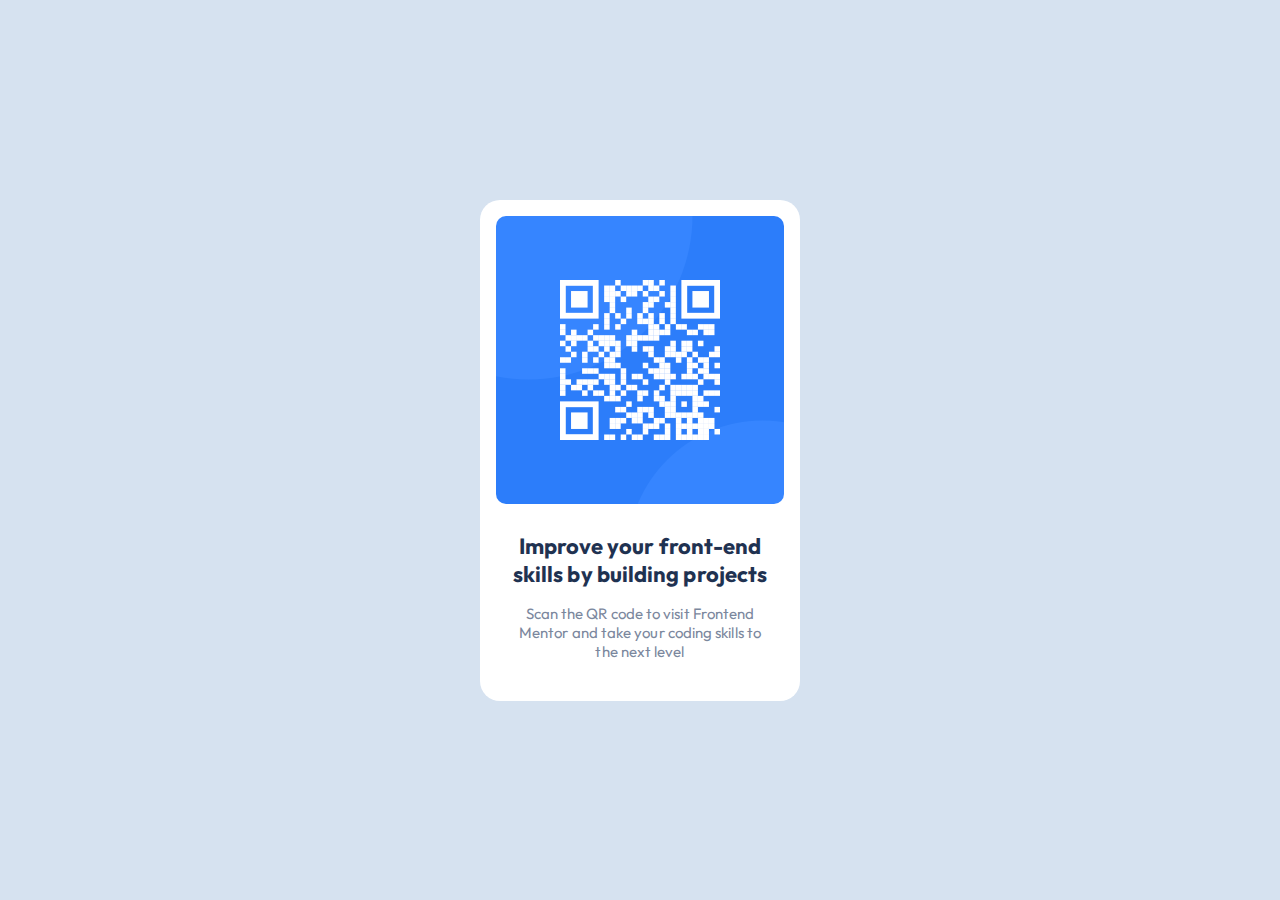
<file: componente-qrcode/index.html>
<!DOCTYPE html>
<html lang="en">
  <head>
    <meta charset="UTF-8" />
    <meta name="viewport" content="width=device-width, initial-scale=1.0" />

    <link rel="preconnect" href="https://fonts.googleapis.com" />
    <link rel="preconnect" href="https://fonts.gstatic.com" crossorigin />
    <link
      href="https://fonts.googleapis.com/css2?family=Outfit:wght@400;700&display=swap"
      rel="stylesheet"
    />
    <link
      rel="icon"
      type="image/png"
      sizes="32x32"
      href="./images/favicon-32x32.png"
    />
    <link rel="stylesheet" href="./css/index.css" />

    <title>Frontend Mentor | QR code component</title>
  </head>
  <body>
    <main class="card">
      <img src="./images/image-qr-code.png" alt="QR code to frontendmentor.io" />
      <div class="text-area">
        <h1 class="title">
          Improve your front-end skills by building projects
        </h1>
        <p class="description">
          Scan the QR code to visit Frontend Mentor and take your coding skills
          to the next level
        </p>
      </div>
    </main>
  </body>
</html>
</file>
<file: componente-qrcode/css/index.css>
* {
  box-sizing: border-box;
  margin: 0;
  padding: 0;
}

body {
  display: flex;
  justify-content: center;
  align-items: center;
  min-height: 100vh;
  font-family: "Outfit", sans-serif;
  font-size: 0.9375rem;
  font-weight: 400;
  letter-spacing: 0.005rem;
  color: hsl(220, 15%, 55%);
  background-color: hsl(212, 45%, 89%);
  text-align: center;
}

.card {
  background-color: hsl(0, 0%, 100%);
  max-width: 20rem;
  padding: 1rem;
  border-radius: 1.25rem;
}

img {
  max-width: 18rem;
  max-height: 18rem;
  border-radius: 0.625rem;
}

.text-area {
  padding: 1.5rem 1rem;
}

.title {
  font-size: 1.375rem;
  font-weight: 700;
  color: hsl(218, 44%, 22%);
  padding-bottom: 1rem;
}

/*# sourceMappingURL=index.css.map */
</file>
